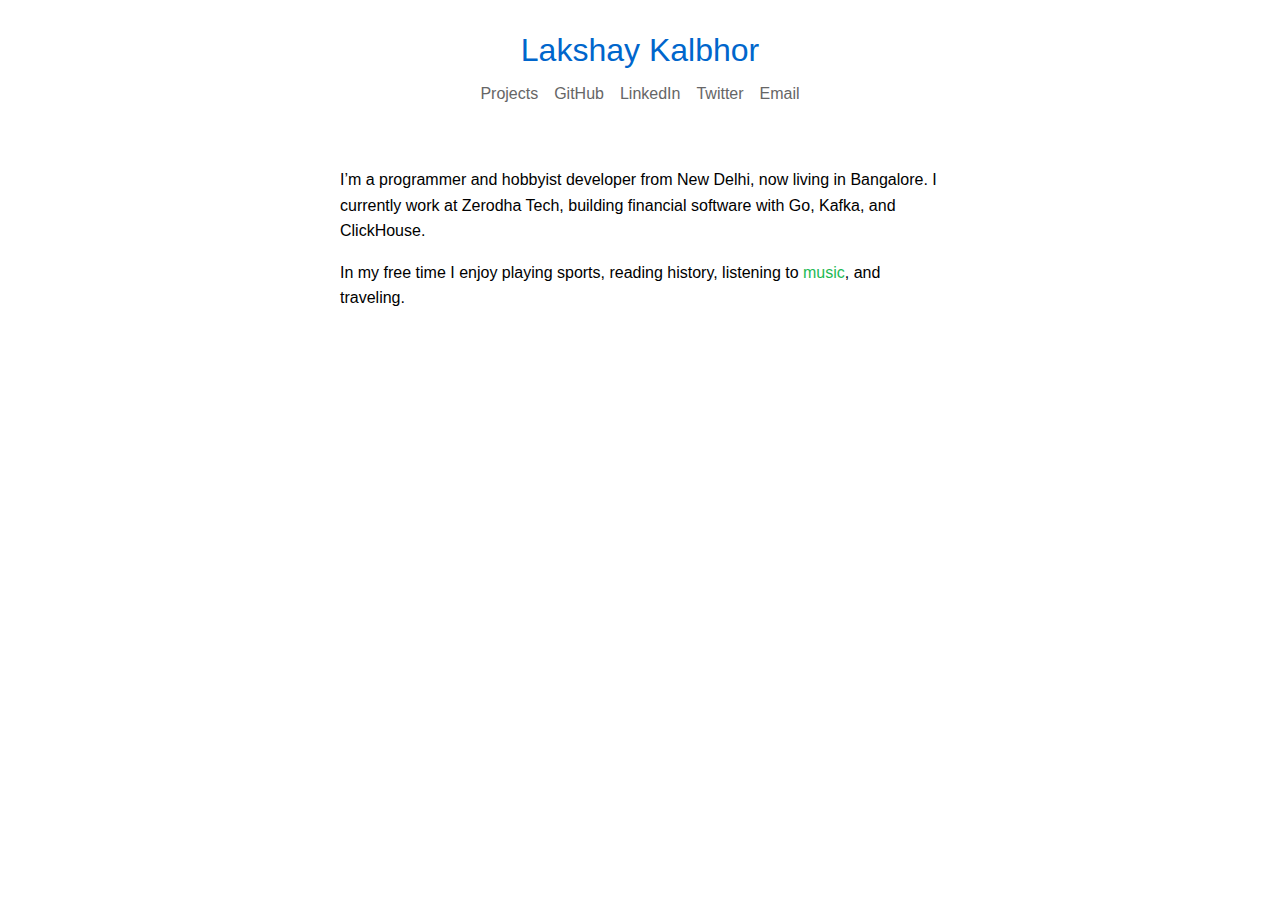
<file: index.html>
<!DOCTYPE html>
<html lang="en">
<head>
    <meta charset="UTF-8">
    <meta name="viewport" content="width=device-width, initial-scale=1.0">
    <title>Lakshay Kalbhor</title>
    <link rel="stylesheet" href="styles.css">
</head>
<body>
    <div id="header"></div>

    <main class="home-main">
        <!-- About Section -->
        <div id="about-section" class="content-section">
            <div class="section-content">
                <p>
                I’m a programmer and hobbyist developer from New Delhi, now living in Bangalore. I currently work at Zerodha Tech, building financial software with Go, Kafka, and ClickHouse.                </p>
                <p>
                In my free time I enjoy playing sports, reading history, listening to <a href="https://open.spotify.com/user/lakshaykalbhor?si=217fabb7c60041de" class="spotify-link">music</a>, and traveling.
                </p>
            </div>
        </div>
    </main>

    <script src="header.js"></script>
</body>
</html>
</file>
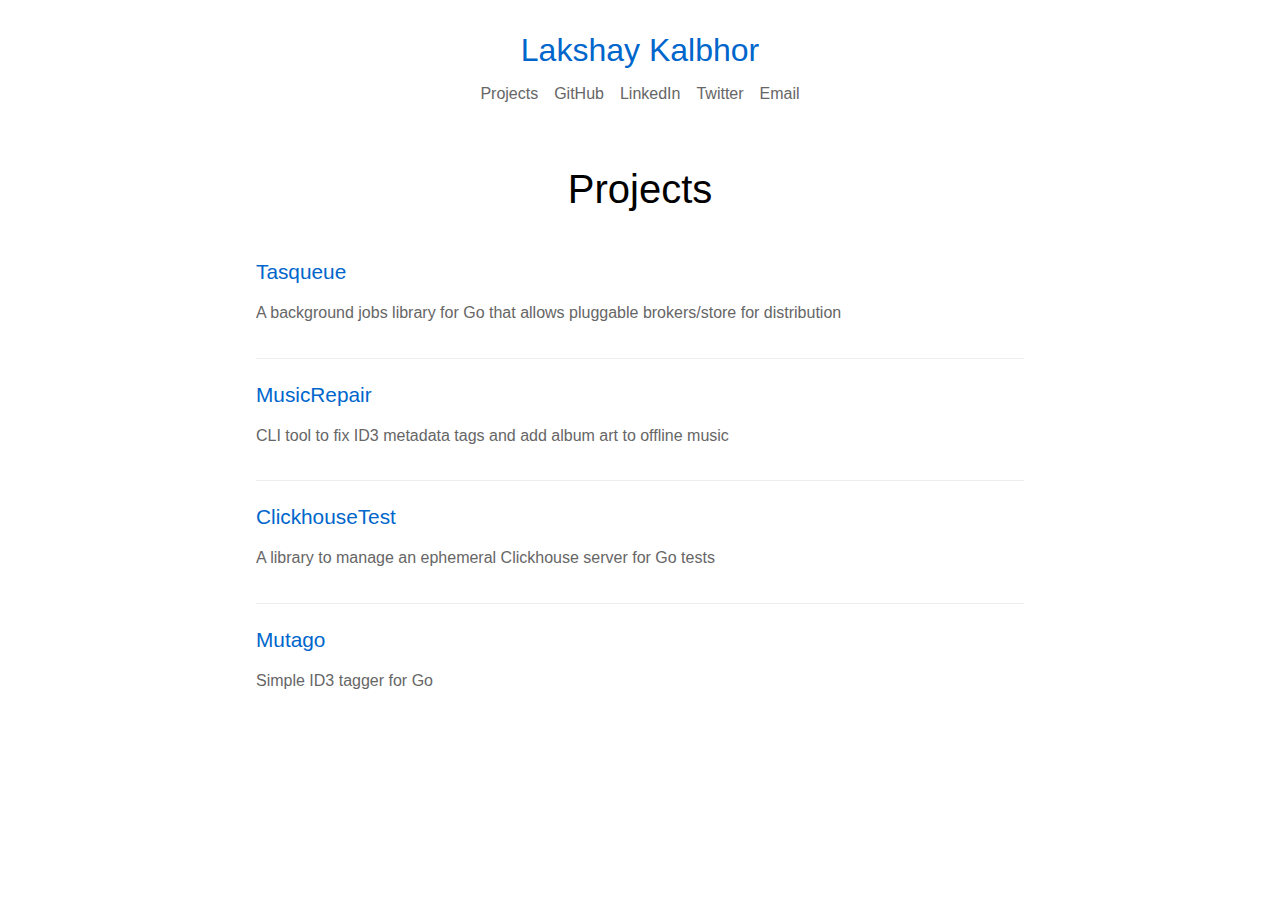
<file: projects.html>
<!DOCTYPE html>
<html lang="en">
<head>
    <meta charset="UTF-8">
    <meta name="viewport" content="width=device-width, initial-scale=1.0">
    <title>Projects - Lakshay Kalbhor</title>
    <link rel="stylesheet" href="styles.css">
</head>
<body>
    <div id="header"></div>

    <main>
        <h1 class="page-title">Projects</h1>
        
        <div class="project">
            <h3 class="project-title"><a href="https://github.com/kalbhor/tasqueue" class="project-title-link">Tasqueue</a></h3>
            <p class="project-description">
            A background jobs library for Go that allows pluggable brokers/store for distribution
            </p>
        </div>

        <div class="project">
            <h3 class="project-title"><a href="https://github.com/kalbhor/musicrepair" class="project-title-link">MusicRepair</a></h3>
            <p class="project-description">
              CLI tool to fix ID3 metadata tags and add album art to offline music
            </p>
        </div>

        <div class="project">
            <h3 class="project-title"><a href="https://github.com/kalbhor/clickhousetest" class="project-title-link">ClickhouseTest</a></h3>
            <p class="project-description">
                A library to manage an ephemeral Clickhouse server for Go tests
            </p>
        </div>

        <div class="project">
            <h3 class="project-title"><a href="https://github.com/kalbhor/mutago" class="project-title-link">Mutago</a></h3>
            <p class="project-description">
                Simple ID3 tagger for Go
            </p>
        </div>


    </main>

    <script src="header.js"></script>
</body>
</html>
</file>
<file: styles.css>
/* Reset and base styles */
* {
    margin: 0;
    padding: 0;
    box-sizing: border-box;
}

:root {
    --bg: #ffffff;
    --text: #000000;
    --text-dim: #666666;
}

body {
    font-family: -apple-system, BlinkMacSystemFont, "Segoe UI", Roboto, "Helvetica Neue", Arial, sans-serif;
    background: var(--bg);
    color: var(--text);
    min-height: 100vh;
    display: flex;
    flex-direction: column;
    margin: 0;
    padding: 0;
}

/* Navigation */
nav {
    padding: 2rem 1rem;
}

.hero {
    text-align: center;
}

.name {
    font-size: 2rem;
    font-weight: normal;
    margin-bottom: 1rem;
}

.name-link {
    text-decoration: none;
    color: #0066cc;
}

.name-link:hover {
    text-decoration: underline;
}

/* Social Links */
.social-links {
    display: flex;
    gap: 1rem;
    justify-content: center;
}

.social-link {
    color: var(--text-dim);
    text-decoration: none;
}

.social-link:hover {
    color: var(--text);
    text-decoration: underline;
}

.spotify-link {
    color: #1db954;
    text-decoration: none;
}

.spotify-link:hover {
    text-decoration: underline;
}

/* Main Content */
main {
    flex: 1;
    padding: 2rem 1rem;
    max-width: 800px;
    margin: 0 auto;
    width: 100%;
}

/* Home page specific styles */
.home-main {
    padding: 2rem 1rem;
    max-width: 800px;
    margin: 0 auto;
    width: 100%;
}

/* Content Sections */
.content-section {
    max-width: 600px;
    width: 100%;
    margin: 0 auto;
}

.section {
    margin-bottom: 3rem;
}

.section-title {
    font-size: 1.5rem;
    margin-bottom: 1rem;
    font-weight: normal;
}

.section-content {
    line-height: 1.6;
}

.section-content p {
    margin-bottom: 1rem;
}

/* Page titles */
.page-title {
    font-size: 2.5rem;
    font-weight: normal;
    margin-bottom: 3rem;
    text-align: center;
}

/* Projects */
.project {
    margin-bottom: 1.5rem;
    padding-bottom: 1rem;
    border-bottom: 1px solid #eee;
}

.project:last-child {
    border-bottom: none;
}

.project-title {
    font-size: 1.3rem;
    margin-bottom: 1rem;
    font-weight: normal;
}

.project-title-link {
    color: #0066cc;
    text-decoration: none;
}

.project-title-link:hover {
    text-decoration: underline;
}

.project-description {
    color: var(--text-dim);
    margin-bottom: 1rem;
    line-height: 1.6;
}


/* Mobile */
@media (max-width: 768px) {
    .name {
        font-size: 1.5rem;
    }
    
    .page-title {
        font-size: 2rem;
    }

    main, .home-main {
        padding: 1rem;
    }

    .content-section {
        padding: 0;
    }
}
</file>
